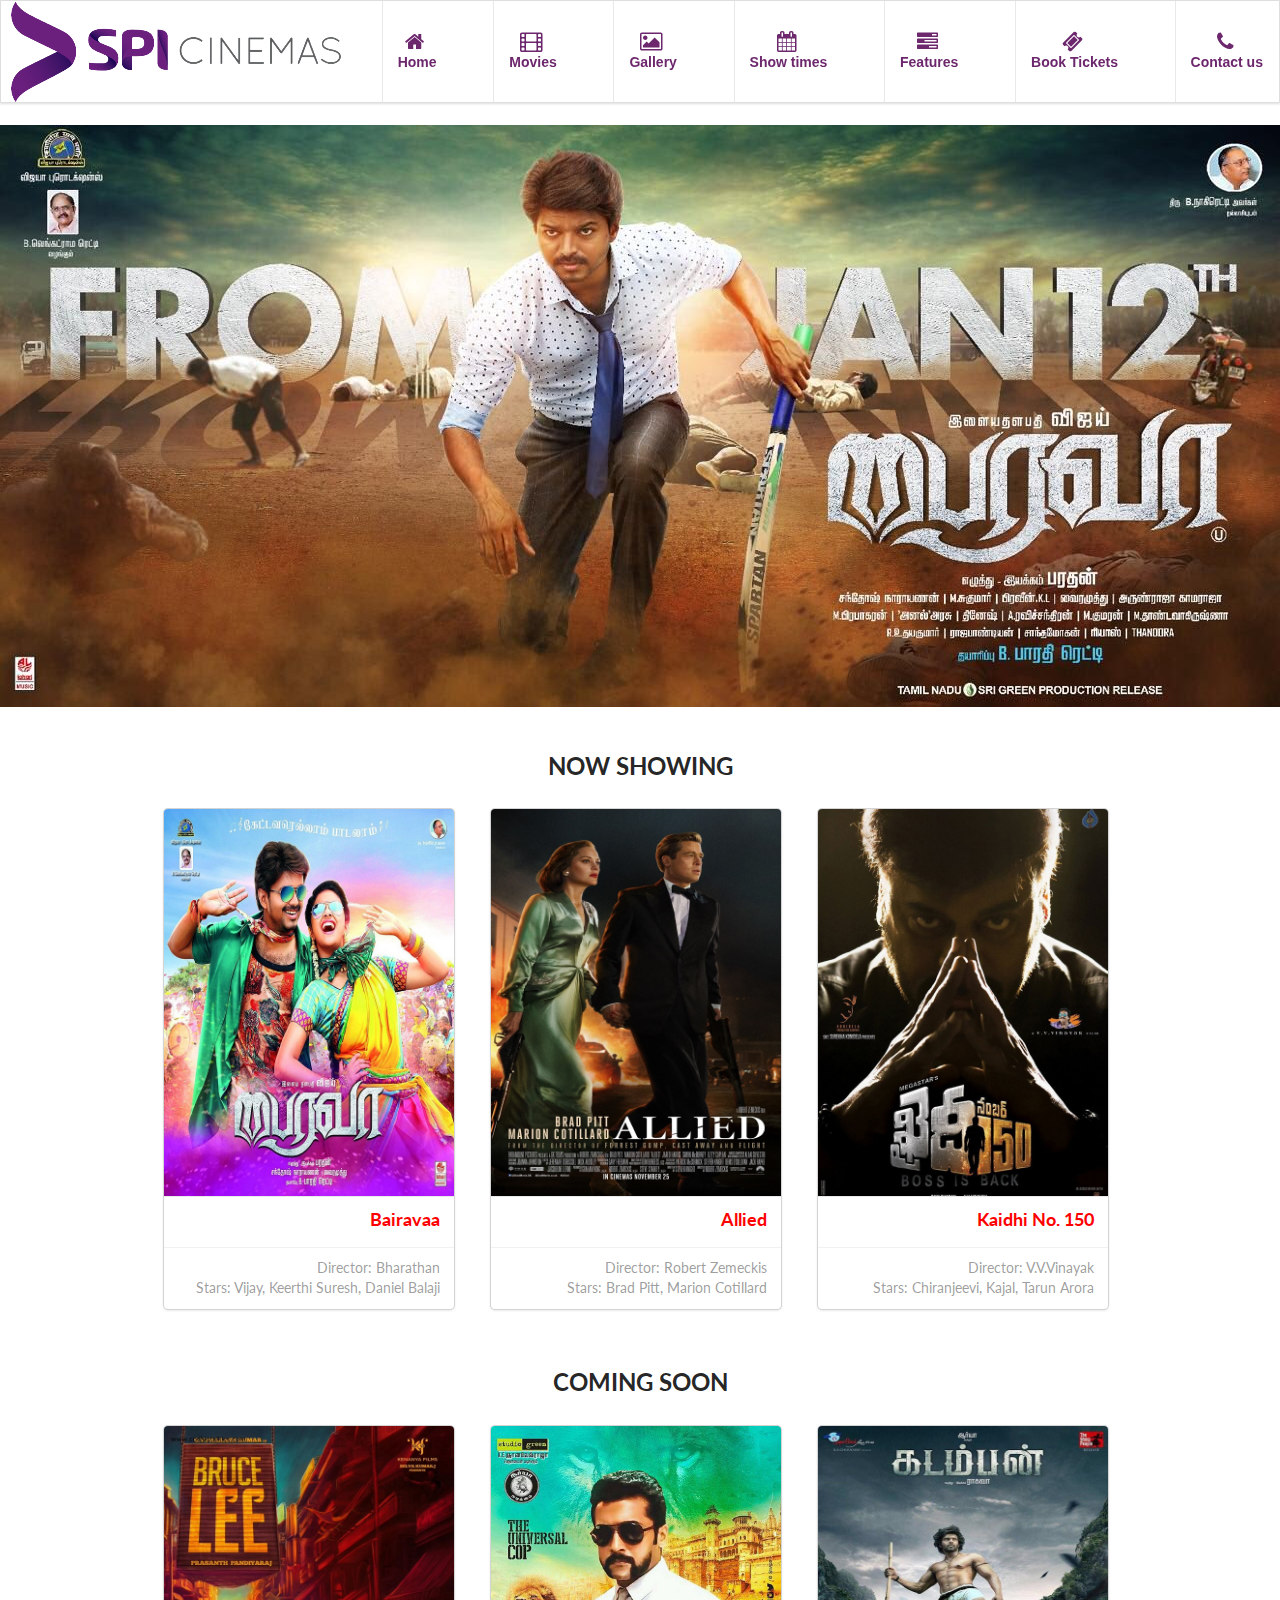
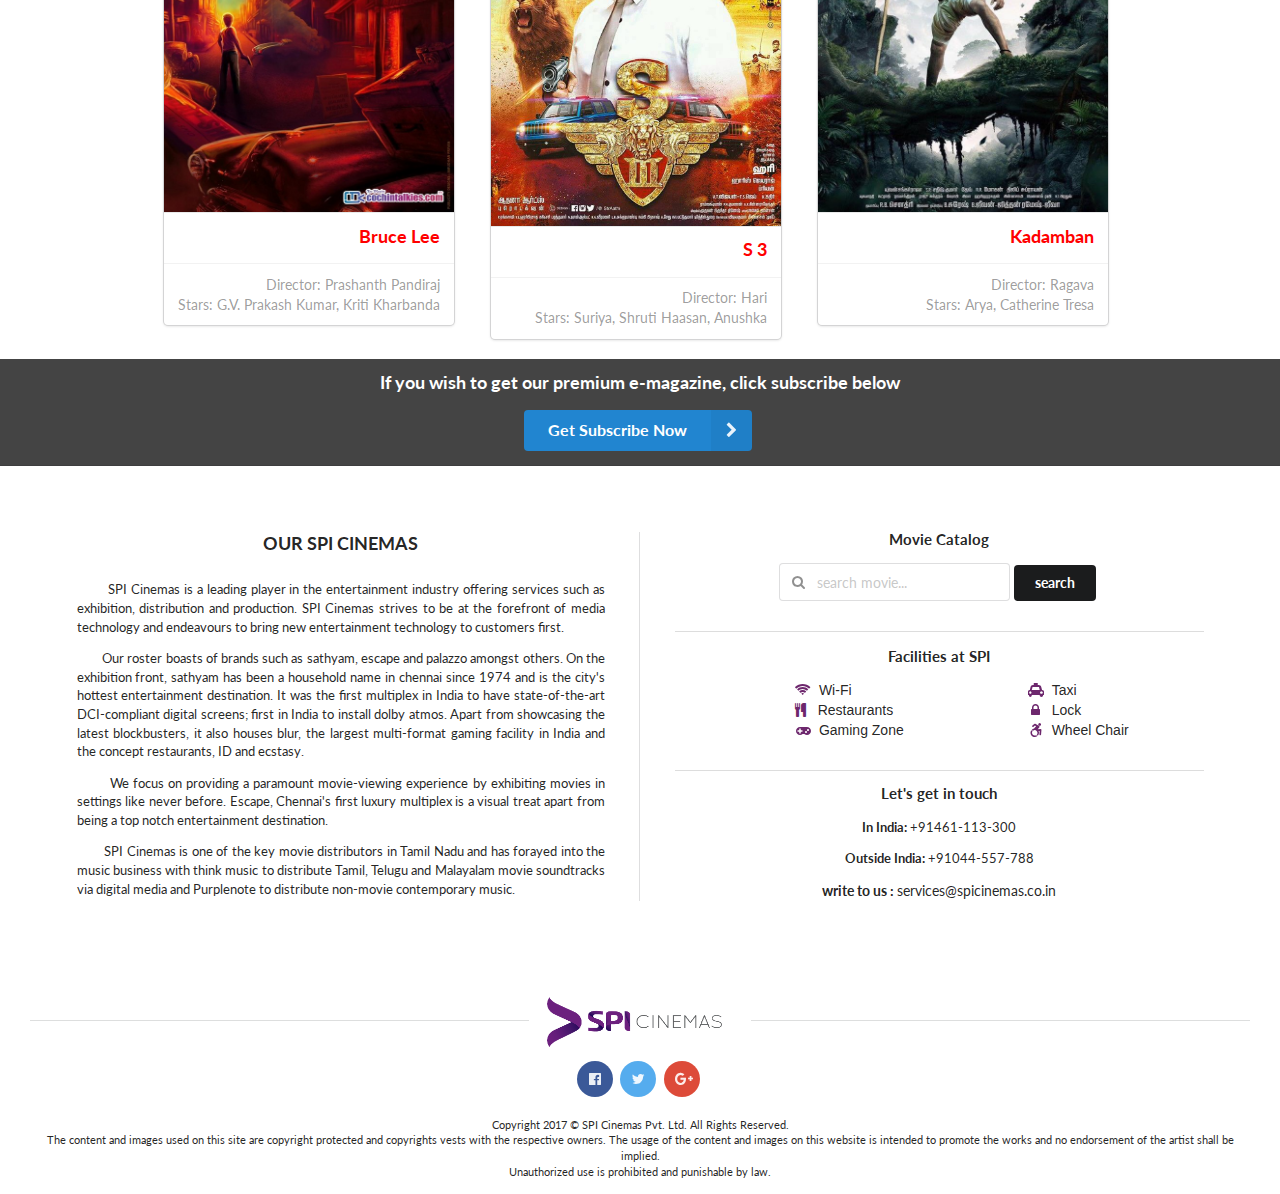
<file: index.html>
<!DOCTYPE html>
<html lang="en">

<head>
  <meta charset="UTF-8">
  <meta name="viewport" content="width=device-width, initial-scale=1.0">
  <meta http-equiv="X-UA-Compatible" content="ie=edge">
  <title>SPI Cinemas</title>
  <link rel="icon" type="image/png" href="img/spi-icon.png" />
  <link rel="stylesheet" type="text/css" href="dist/semantic.min.css">
  <link href="https://fonts.googleapis.com/css?family=Bitter" rel="stylesheet">
  <link rel="stylesheet" type="text/css" href="css/STYLE.CSS">
  <link rel="stylesheet" href="https://cdnjs.cloudflare.com/ajax/libs/font-awesome/4.7.0/css/font-awesome.min.css" />
</head>

<body>
  <!-- header starts here -->
  <div class="ui sidebar vertical left menu">
    <!-- sidebar menu starts -->
    <a href="#" class="item">Home</a>
    <a href="#" class="item">Movies</a>
    <a href="#" class="item">Gallery</a>
    <a href="#" class="item">Show times</a>
    <a href="#" class="item">Features</a>
    <a href="#" class="item">Book Tickets</a>
    <a href="#" class="item">Contact us</a>
    <!-- sidebar menu ends -->
  </div>
  <div class="ui equal width grid" id="top-logo">
    <div class="item" id="toggle">
      <br><a href="#"><i class="large sidebar icon"></i></a>
    </div>
    <div class="ui center aligned column">
      <!-- SPI Cinemas logo -->
      <div class="logo-header"><img src="img/spiii.jpg" alt="SPI cinemas logo"></div>
    </div>
  </div>

  <!-- Main menu -->
  <div class="ui fixed icon menu stackable" id="top-menu">
    <div class="ui equal width grid">
      <div class="ui center aligned column">
        <div class="logo-header"><img src="img/spiii.jpg" alt="SPI cinemas logo"></div>
      </div>
    </div>
    <!-- Main menu starts here -->
    <div class="right item"> <a href="#"> <i class=" home large icon"></i>    <p>Home</p></a></div>
    <div class="right item"> <a href="#"> <i class=" film large icon"></i>    <p>Movies<p></a></div>
    <div class="right item"> <a href="#"> <i class=" image large icon"></i>   <p>Gallery<p></a></div>
    <div class="right item"> <a href="#"> <i class=" calendar large icon"></i><p>Show times<p></a></div>
    <div class="right item"> <a href="#"> <i class="tasks large icon"></i>    <p>Features<p></a></div>
    <div class="right item"> <a href="#"> <i class="ticket large icon"></i>   <p>Book Tickets<p></a></div>
    <div class="right item"> <a href="#"> <i class=" call large icon"></i>    <p>Contact us<p></a></div>
    <!-- Main menu ends here -->
  </div>
  <!-- Header ends here -->
  <!-- <div class="ui margin"> -->
  <div class="ui grid stackable" id="jumbo">
    <!-- Jumbotron Image -->
    <img src="img/baii.jpg" alt="movies" width="100%">
  </div>
  <!-- </div> -->

  <div class="ui center aligned grid stackable">
    <div class="sixteen wide column">
      <!-- <div class="ui divider"></div> -->
      <div class="screen-head">
        <h2>NOW SHOWING</h2></div>
      <!-- <div class="ui divider"></div> -->
    </div>
  </div>


  <div class="ui equal width grid stackable">
    <div class="two wide column"></div>
    <div class="four wide column">
      <!-- Movie Cards -->
      <div class="ui card">
        <div class="ui medium image"><img class="ui image" src="img/bairava1.jpg">
          <div class="ui dimmer">
            <div class="ui  labels"><a class="ui left floated yellow label">2 D</a></div>
            <div class="content">
              <div class="center">
                <h2 class="ui inverted header">BAIRAVAA (U)</h2>
                <h4 class="sub-content"><i>Tamil</i></h4>
                <h6 class="sub-content">170 mins<br></h6>
                <div class="ui primary button">Buy Tickets</div>
              </div>
            </div>
          </div>
        </div>
        <div class="content">
          <div class="right floated header">
            <p>Bairavaa</p>
          </div>
          <!-- <div class="description">An ordinary college boy fights against a group of notorious criminals.</div> -->
        </div>
        <div class="extra content">
          <span class="right floated">Director: Bharathan </span>
          <span class="right floated">Stars: Vijay, Keerthi Suresh, Daniel Balaji </span>
        </div>
      </div>
    </div>


    <div class="four wide column">
      <div class="ui card">
        <div class="ui medium image"><img class="ui image" src="img/allied.jpg">
          <div class="ui dimmer">
            <div class="ui  labels"><a class="ui left floated yellow label">2 D</a></div>
            <div class="content">
              <div class="center">
                <h2 class="ui inverted header">ALLIED (A)</h2>
                <h4 class="sub-content"><i>English</i><br></h4>
                <h6 class="sub-content">125 mins<br></h6>
                <div class="ui primary button">Buy Tickets</div>
              </div>
            </div>
          </div>
        </div>
        <div class="content">
          <div class="right floated header">
            <p>Allied</p>
          </div>
          <!-- <div class="description">In 1942, a Canadian intelligence officer in North Africa encounters a female French Resistance fighter on a deadly mission behind enemy lines. When they reunite in London, their relationship is tested by the pressures of war.</div> -->
        </div>
        <div class="extra content">
          <span class="right floated">Director: Robert Zemeckis </span>
          <span class="right floated">Stars: Brad Pitt, Marion Cotillard</span>
        </div>
      </div>
    </div>


    <div class="four wide column">
      <div class="ui card">
        <div class="ui medium image"><img class="ui image" src="img/kaththi2.jpg">
          <div class="ui dimmer">
            <div class="ui  labels"><a class="ui left floated yellow label">2D</a></div>
            <div class="content">
              <div class="center">
                <h2 class="ui inverted header">Kaidhi No. 150 (U/A)</h2>
                <h4 class="sub-content"><i>Telugu</i></h4>
                <h6 class="sub-content">147 mins<br></h6>

                <div class="ui primary button">Buy Tickets</div>
              </div>
            </div>
          </div>
        </div>
        <div class="content">
          <div class=" right floated header">
            <p>Kaidhi No. 150 </p>
          </div>
          <!-- <div class="description">Khaidi No. 150 is an upcoming Indian Telugu action drama film, which is a remake of tamil film "KATHITHI".</div> -->
        </div>
        <div class="extra content">
          <span class="right floated">Director: V.V.Vinayak </span>
          <span class="right floated">Stars: Chiranjeevi, Kajal, Tarun Arora</span>
        </div>
      </div>
    </div>
  </div>


  <div class="ui center aligned grid stackable">
    <div class="sixteen wide column">
      <!-- <div class="ui divider"></div> -->
      <div class="screen-head">
        <h2>COMING SOON</h2></div>
      <!-- <div class="ui divider"></div> -->
    </div>
  </div>


  <div class="ui equal width grid stackable">
    <div class="two wide column"></div>
    <div class="four wide column">
      <div class="ui card">
        <div class="ui medium image"><img class="ui image" src="img/bruceleee.jpg">
          <div class="ui dimmer">
            <div class="ui  labels"><a class="ui left floated yellow label">2 D</a></div>
            <div class="content">
              <div class="center">
                <h2 class="ui inverted header">BRUCE LEE</h2>
                <h4 class="sub-content"><i>Tamil</i></h4>
                <!-- <h6 class="sub-content"> mins<br></h6> -->
                <div class="positive ui  primary button">will watch</div>
                <div class="negative ui  primary button">won't watch</div>
              </div>
            </div>
          </div>
        </div>
        <div class="content">
          <div class="right floated header">
            <p>Bruce Lee</p>
          </div>
          <!-- <div class="description">An ordinary college boy fights against a group of notorious criminals.</div> -->
        </div>
        <div class="extra content">
          <span class="right floated">Director: Prashanth Pandiraj </span>
          <span class="right floated">Stars: G.V. Prakash Kumar, Kriti Kharbanda </span>
        </div>
      </div>
    </div>


    <div class="four wide column">
      <div class="ui card">
        <div class="ui medium image"><img class="ui image" src="img/singam.jpg">
          <div class="ui dimmer">
            <div class="ui  labels"><a class="ui left floated yellow label">2 D</a></div>
            <div class="content">
              <div class="center">
                <h2 class="ui inverted header">S 3</h2>
                <h4 class="sub-content"><i>Tamil</i><br></h4>
                <!-- <h6 class="sub-content"> mins<br></h6> -->
                <div class="positive ui   primary button">will watch</div>
                <div class="negative ui  primary button">won't watch</div>
              </div>
            </div>
          </div>
        </div>
        <div class="content">
          <div class="right floated header">
            <p>S 3</p>
          </div>
          <!-- <div class="description">In 1942, a Canadian intelligence officer in North Africa encounters a female French Resistance fighter on a deadly mission behind enemy lines. When they reunite in London, their relationship is tested by the pressures of war.</div> -->
        </div>
        <div class="extra content">
          <span class="right floated">Director: Hari</span>
          <span class="right floated">Stars: Suriya, Shruti Haasan, Anushka</span>
        </div>
      </div>
    </div>


    <div class="four wide column">
      <div class="ui card">
        <div class="ui medium image"><img class="ui image" src="img/Kadamban.jpg">
          <div class="ui dimmer">
            <div class="ui  labels"><a class="ui left floated yellow label">2 D</a></div>
            <div class="content">
              <div class="center" id="dim">
                <h2 class="ui inverted header">KADAMBAN</h2>
                <h4 class="sub-content"><i>Tamil</i></h4>
                <!-- <h6 class="sub-content"> mins<br></h6> -->
                <div class=" positive ui  primary button">will watch</div>
                <div class="negative ui  primary button">won't watch</div>
              </div>
            </div>
          </div>
        </div>
        <div class="content">
          <div class="right floated header">
            <p>Kadamban</p>
          </div>
          <!-- <div class="description">Khaidi No. 150 is an upcoming Indian Telugu action drama film, which is a remake of tamil film "KATHITHI".</div> -->
        </div>
        <div class="extra content">
          <span class="right floated">Director: Ragava </span>
          <span class="right floated">Stars: Arya, Catherine Tresa </span>
        </div>
      </div>

    </div>
  </div>


  <div class="ui email alternate stripe vertical segment">
    <!-- Subscription for e-magazine -->
    <div class="ui center aligned grid container">
      <div class="column">
        <div class="ui header">
          <p>If you wish to get our premium e-magazine, click subscribe below</p>
        </div>
        <a class="ui large right labeled primary icon button" href="Subscription.html"><i class="right chevron icon"></i> Get Subscribe Now</a>
      </div>
    </div>
  </div>


  <div class="ui two column center aligned divided very relaxed stackable grid container">
    <!-- About SPI Cinemas -->
    <!-- <div class="ui tripe community vertical segment stackable"> -->
    <div class="row" id="row-about">
      <div class="column" id="about">
        <div class="about-header">
          <H3>OUR SPI CINEMAS<h3></div>
            <p>&nbsp &nbsp &nbsp &nbsp  SPI Cinemas is a leading player in the entertainment industry offering services such as exhibition, distribution and production. SPI Cinemas strives to be at the forefront of media technology and endeavours to bring new entertainment technology to customers first.</p>
            <p>  &nbsp &nbsp &nbsp &nbsp  Our roster boasts of brands such as sathyam, escape and palazzo amongst others. On the exhibition front, sathyam has been a household name in chennai since 1974 and is the city's hottest entertainment destination. It was the first multiplex in India to have state-of-the-art DCI-compliant digital screens; first in India to install dolby atmos. Apart from showcasing the latest blockbusters, it also houses blur, the largest multi-format gaming facility in India and the concept restaurants, ID and ecstasy.</p>
            <p> &nbsp &nbsp &nbsp &nbsp  We focus on providing a paramount movie-viewing experience by exhibiting movies in settings like never before. Escape, Chennai's first luxury multiplex is a visual treat apart from being a top notch entertainment destination.</p>
            <p>&nbsp &nbsp &nbsp &nbsp SPI Cinemas is one of the key movie distributors in Tamil Nadu and has forayed into the music business with think music to distribute Tamil, Telugu and Malayalam movie soundtracks via digital media and Purplenote to distribute non-movie contemporary music.</p>
              </div>
          <div class="column" >
            <div class="row" >
              <h4 class="ui header">Movie Catalog</h4>
              <div class="field" id="rightside">
              <div class="ui left icon input"><i class="search icon"></i>
                <input type="text" placeholder="search movie..."></div>
                <div class="ui black button">search</div>
              </div>
            <div class="ui divider"> </div>
            </div>
            <div class="row" >
              <div class="right-head" id="facilities"> <h4>Facilities at SPI</h4></DIV>
              <div class="ui list" id="rightside"   style="text-align: left;">
                <div class="halflist1">
                   <div class="item"><i class="wifi icon"></i>&nbspWi-Fi </div>
                   <div class="item"> <i class="fa fa-cutlery" aria-hidden="true"></i>  &nbsp Restaurants </div>
                   <div class="item"> <i class="gamepad icon"></i>&nbspGaming Zone </div></div>

                   <div class="halflist2">
                      <div class="item"><i class="taxi icon"></i>&nbspTaxi </div>
                      <div class="item"> <i class="lock icon"></i>&nbspLock </div>
                      <div class="item"> <i class="wheelchair icon"></i>&nbspWheel Chair </div></div>
              </div>
            <div class="ui divider"> </div>
            </div>

            <div class="row">
              <h4 class="ui header">Let's get in touch</h4>
              <!-- customer care -->
              <p class="contact1"><b>In India:</b> <a href="1200113300"></a> +91461-113-300</p>
              <p class="contact2"><b>Outside India:</b><a href="0462266557788"></a> +91044-557-788</p>
              <p class="contact3"><b>write to us : </b> <a href=""></a> services@spicinemas.co.in</p>
            </div>

        </div>
        </div>
      </div>
    <!-- </div> -->






  <footer>
    <!-- <div class="ui divider"></div> -->
    <div class="footer-bottom-bar" id="foot">
      <!-- Site links and icon -->
      <div class="ui horizontal divider header"><img src="img/spiii.jpg"></div>

    <button class="ui circular facebook icon button"><i class="  facebook icon"></i></button>
        <button class="ui circular twitter icon button">    <i class="  twitter  icon" ></i></button>
          <button class="ui circular google plus icon button">    <i class="  google plus  icon" ></i></button>

          <p>Copyright 2017 © SPI Cinemas Pvt. Ltd. All Rights Reserved. <br>
					The content and images used on this site are copyright protected and copyrights vests with the respective owners.  The usage of the content and images on this website is intended to promote the works and no endorsement of the artist shall be implied.<br>   Unauthorized use is prohibited and punishable by law.</p>

      </div>

  </footer>



  <script src="https://cdnjs.cloudflare.com/ajax/libs/jquery/3.1.1/jquery.min.js"></script>
  <script src="dist/semantic.min.js"></script>
  <script>
  $('#toggle').click(function(){$('.ui.sidebar').sidebar('toggle');  });

  $('.ui.medium.image').dimmer({    on: 'hover'  });

  $('.visible.example .ui.sidebar')  .sidebar({  context: '.visible.example .bottom.segment'  })
  .sidebar('hide');
  </script>
</body>

</html>
</file>
<file: css/STYLE.CSS>
.ui.menu{
      font-family: 'AvenirNext','Helvetica Neue',Arial,Helvetica,sans-serif;

}



.header h1{
  text-align: center;
}


.ui.margin.ui.grid img
{
  margin-top:150px;
  height: 400px;
}
.logo-header{

  margin-left: 10px;
  font-size: 43px;
  color:#444;

}
#jumbo img{
  margin-top: 100px;
}


.item p
{
font-weight: bold;
color:#6d276d;

}
.item i{
  color:#6d276d;
}

.right.floated.header p{
  color:red;
}

.ui.image img{

  height: 400px;
  width: 400px;
}

.ui.email.alternate.stripe.vertical.segment{
  margin-top: 20px;
  background-color: #444;

}
.ui.email.alternate.stripe.vertical.segment p{
  color: white;
}

.screen-head{
  padding-top: 30px;
  font-family: 'Bitter', serif;

}

#about p{
  text-align: justify;
  font-size: 13px;
}
#row-about{
  padding: 80px 0;

}
#rightside{
  margin-bottom: 30px;
}
#subscribe
{
  font-family:monospace;
  font-weight: normal;
}
#facilities{
text-align: center;
}


#facilities i{
  display: inline;
}

/*.ui.card{
  height:650px;
  width:300px;
}*/

.footer-bottom-bar{
  float: right;
  margin:30px;
  text-align: center;

}
.footer-bottom-bar button{
padding-right: 15px;
}

#foot p{
  font-size: 11px;
  padding-top: 20px;
  text-align: center;

}
.contact1{
  /*float:left;*/
  font-size: 13px;

}
.contact2{
  font-size: 13px;
  /*padding-left: 80px;*/
}
.contact3{
  text-align: center;
  /*padding-top: 10px;*/
}
.halflist1 {
  display: inline-block;
  margin-left: 120px;
  font-family: sans-serif;
}
.halflist2 {
  display: inline-block;
  margin-left: 120px;font-family: sans-serif;
}

.ui.horizontal.divider.header img{
  height: 50px;
  width:175px;
}

/*.head{
  margin-top: 50px;
  margin-left: 400px;
}*/
#submit input{
  background-color: #6d276d;
}
.center.aligned.header.form-head{
  color: #6d276d;
  margin-top: 80px;
}

/*.section{
  background-image: url(http://cdn.in.ticketnew.com/Movie/Devi-movie-images/site-images/images/devi_banner_3.jpg);width:100%;
  background-repeat: no-repeat;

}*/
@media only screen and (max-width:1070px)
{
  #top-menu
  {
    display: none;
  }

  .large.sidebar.icon{
    padding-left: 60px;
    padding-top: 40px;
  }


  #jumbo img{
    margin-top: 0px;
  }
  #top-min-logo
  {
    display: none;

  }

}

@media only screen and (min-width:1070px)
{
  #top-logo
  {
    display: none;

  }
  #top-min-logo
  {
    display: none;

  }
  #toggle{
    display: none;
  }
}
</file>
